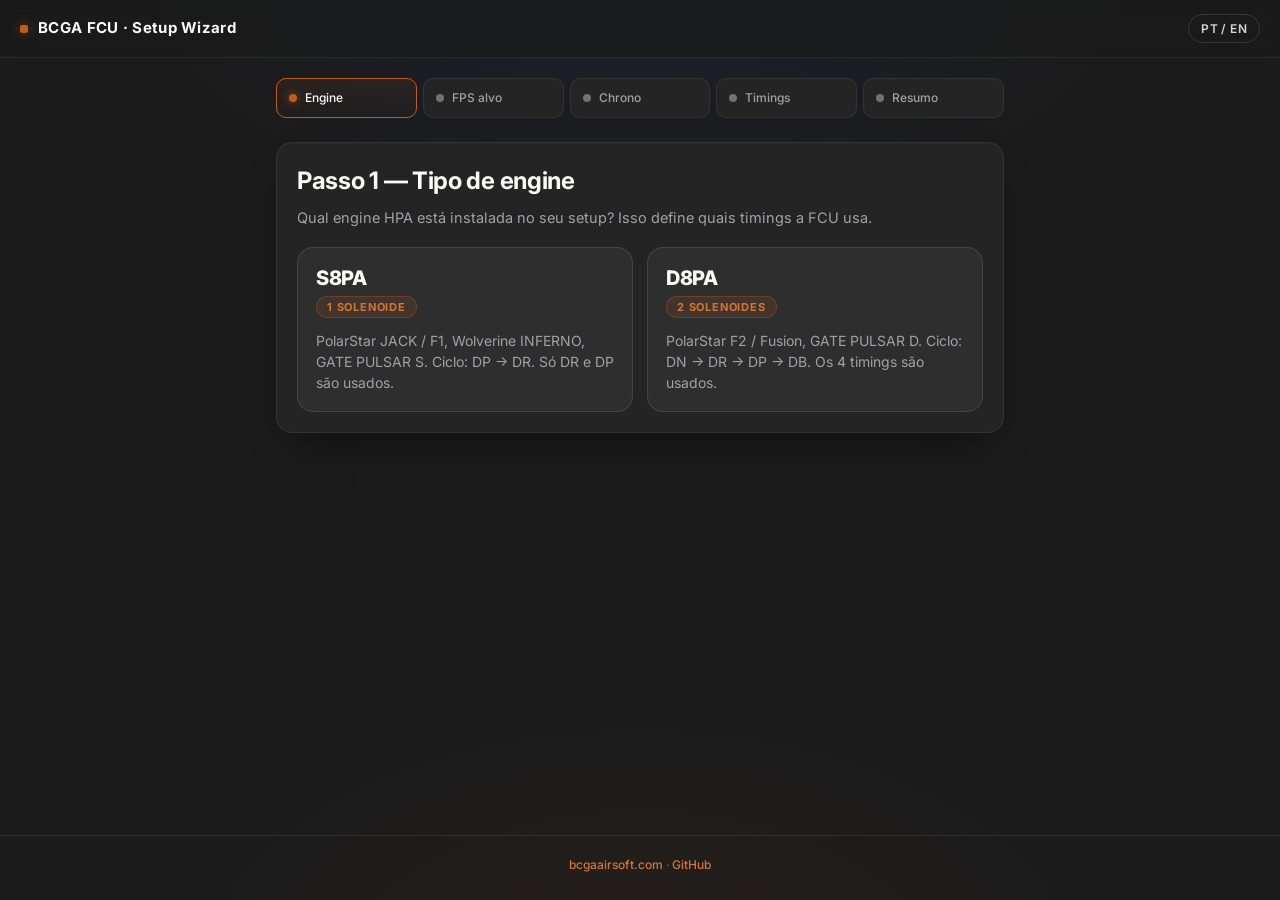
<file: docs/wizard/index.html>
<!DOCTYPE html>
<html lang="pt-BR">
<head>
  <meta charset="utf-8">
  <meta name="viewport" content="width=device-width, initial-scale=1, viewport-fit=cover">
  <meta name="theme-color" content="#1a1f1a">
  <title>BCGA FCU — Setup Wizard</title>
  <link rel="preconnect" href="https://fonts.googleapis.com">
  <link rel="preconnect" href="https://fonts.gstatic.com" crossorigin>
  <link href="https://fonts.googleapis.com/css2?family=Inter:wght@400;500;600;700;800&display=swap" rel="stylesheet">
  <link rel="stylesheet" href="wizard.css">
</head>
<body>
  <header class="topbar">
    <div class="brand">BCGA FCU · Setup Wizard</div>
    <button id="langToggle" class="lang" type="button" aria-label="Toggle language">PT / EN</button>
  </header>

  <main id="app" class="card">

    <nav class="steps" aria-label="Progress">
      <ol>
        <li data-step="1"><span class="dot"></span><span class="lbl" data-i18n="steps.1"></span></li>
        <li data-step="2"><span class="dot"></span><span class="lbl" data-i18n="steps.2"></span></li>
        <li data-step="3"><span class="dot"></span><span class="lbl" data-i18n="steps.3"></span></li>
        <li data-step="4"><span class="dot"></span><span class="lbl" data-i18n="steps.4"></span></li>
        <li data-step="5"><span class="dot"></span><span class="lbl" data-i18n="steps.5"></span></li>
      </ol>
    </nav>

    <!-- STEP 1 · Engine pick ------------------------------------------------ -->
    <section class="step" data-step="1" hidden>
      <h1 data-i18n="s1.title"></h1>
      <p class="lead" data-i18n="s1.lead"></p>
      <div class="choice-grid">
        <button class="choice" data-engine="1" type="button">
          <div class="choice-head">S8PA</div>
          <div class="choice-sub" data-i18n="s1.s8.sub"></div>
          <div class="choice-body" data-i18n="s1.s8.body"></div>
        </button>
        <button class="choice" data-engine="2" type="button">
          <div class="choice-head">D8PA</div>
          <div class="choice-sub" data-i18n="s1.d8.sub"></div>
          <div class="choice-body" data-i18n="s1.d8.body"></div>
        </button>
      </div>
    </section>

    <!-- STEP 2 · Target FPS ------------------------------------------------- -->
    <section class="step" data-step="2" hidden>
      <h1 data-i18n="s2.title"></h1>
      <p class="lead" data-i18n="s2.lead"></p>
      <div class="row">
        <label for="fps" data-i18n="s2.fpsLabel"></label>
        <input id="fps" type="number" min="200" max="600" step="5" value="350" inputmode="numeric">
        <span class="unit">FPS</span>
      </div>
      <div class="row">
        <label for="bbMass" data-i18n="s2.bbLabel"></label>
        <input id="bbMass" type="number" min="0.12" max="0.50" step="0.01" value="0.28" inputmode="decimal">
        <span class="unit">g</span>
      </div>
      <div class="energy-out">
        <span data-i18n="s2.energy"></span>
        <strong id="energyJ">—</strong> J
        (<span data-i18n="s2.velocity"></span> <strong id="velocityMs">—</strong> m/s)
      </div>
      <h2 data-i18n="s2.startTitle"></h2>
      <div class="preset" id="preset"></div>
      <p class="muted" data-i18n="s2.principle"></p>
      <div class="actions">
        <button class="btn btn-ghost" data-goto="1" data-i18n="nav.back"></button>
        <button class="btn btn-primary" data-goto="3" data-i18n="nav.next"></button>
      </div>
    </section>

    <!-- STEP 3 · FPS achieved? branching ----------------------------------- -->
    <section class="step" data-step="3" hidden>
      <h1 data-i18n="s3.title"></h1>
      <p class="lead" data-i18n="s3.lead"></p>
      <div class="branch">
        <button class="branch-btn branch-ok" id="fpsOk" type="button">
          <div class="b-head" data-i18n="s3.okHead"></div>
          <div class="b-sub" data-i18n="s3.okSub"></div>
        </button>
        <button class="branch-btn branch-low" id="fpsLow" type="button">
          <div class="b-head" data-i18n="s3.lowHead"></div>
          <div class="b-sub" data-i18n="s3.lowSub"></div>
        </button>
      </div>
      <div id="escalation" class="escalation" hidden>
        <h2 data-i18n="s3.escTitle"></h2>
        <ol>
          <li data-i18n="s3.esc1"></li>
          <li data-i18n="s3.esc2"></li>
          <li data-i18n="s3.esc3"></li>
        </ol>
        <p class="warn" data-i18n="s3.escWarn"></p>
      </div>
      <div class="actions">
        <button class="btn btn-ghost" data-goto="2" data-i18n="nav.back"></button>
      </div>
    </section>

    <!-- STEP 4 · Fine-tune timings ----------------------------------------- -->
    <section class="step" data-step="4" hidden>
      <h1 data-i18n="s4.title"></h1>
      <p class="lead" data-i18n="s4.lead"></p>

      <!-- DN panel — D8PA only -->
      <article class="timing" data-timing="dn" data-d8pa-only>
        <header><h2>DN — <span data-i18n="s4.dn.name"></span></h2></header>
        <p data-i18n="s4.dn.desc"></p>
        <div class="symptom" data-i18n="s4.dn.rule"></div>
        <div class="warn" data-i18n="s4.dn.warn"></div>
      </article>

      <!-- DR panel -->
      <article class="timing" data-timing="dr">
        <header><h2>DR — <span data-i18n="s4.dr.name"></span></h2></header>
        <p data-i18n="s4.dr.desc"></p>
        <div class="symptom" data-i18n="s4.dr.rule"></div>
        <div class="warn" data-i18n="s4.dr.warn"></div>
      </article>

      <!-- DP panel -->
      <article class="timing" data-timing="dp">
        <header><h2>DP — <span data-i18n="s4.dp.name"></span></h2></header>
        <p data-i18n="s4.dp.desc"></p>
        <div class="symptom" data-i18n="s4.dp.rule"></div>
        <div class="warn" data-i18n="s4.dp.warn"></div>
      </article>

      <!-- DB panel — D8PA only -->
      <article class="timing" data-timing="db" data-d8pa-only>
        <header><h2>DB — <span data-i18n="s4.db.name"></span></h2></header>
        <p data-i18n="s4.db.desc"></p>
        <div class="unit-box">
          <span data-i18n="s4.db.unit"></span>
          <table>
            <thead><tr><th>Units</th><th data-i18n="s4.db.ms"></th></tr></thead>
            <tbody>
              <tr><td>20</td><td>2.0</td></tr>
              <tr><td>50</td><td>5.0</td></tr>
              <tr><td>100</td><td>10.0</td></tr>
              <tr><td>200</td><td>20.0</td></tr>
              <tr><td>800</td><td>80.0</td></tr>
            </tbody>
          </table>
        </div>
        <div class="symptom" data-i18n="s4.db.rule"></div>
        <div class="warn" data-i18n="s4.db.warn"></div>
      </article>

      <div class="actions">
        <button class="btn btn-ghost" data-goto="3" data-i18n="nav.back"></button>
        <button class="btn btn-primary" data-goto="5" data-i18n="nav.next"></button>
      </div>
    </section>

    <!-- STEP 5 · Summary --------------------------------------------------- -->
    <section class="step" data-step="5" hidden>
      <h1 data-i18n="s5.title"></h1>
      <p class="lead" data-i18n="s5.lead"></p>
      <div id="summary" class="summary"></div>
      <p class="warn" data-i18n="s5.dlNote"></p>
      <div class="actions">
        <button class="btn btn-ghost" data-goto="4" data-i18n="nav.back"></button>
        <button class="btn btn-primary" id="copyJson" type="button" data-i18n="s5.copyJson"></button>
        <button class="btn btn-ghost" id="restart" type="button" data-i18n="s5.restart"></button>
      </div>
    </section>

  </main>

  <footer class="foot">
    <a href="https://bcgaairsoft.com" target="_blank" rel="noopener">bcgaairsoft.com</a>
    ·
    <a href="https://github.com/BCGAdesigns/BCGA_FCU_STR" target="_blank" rel="noopener">GitHub</a>
  </footer>

  <script src="wizard.js"></script>
</body>
</html>
</file>
<file: docs/wizard/wizard.css>
/* BCGA FCU — Setup Wizard
 * Palette matches bcgaairsoft.com (see client/src/index.css):
 *   tactical-950 #1B1B1B   tactical-900 #242424   tactical-800 #2E2E2E
 *   accent-500   #1753DE   accent-400   #4D7EF7
 *   copper-500   #C25B20   copper-400   #D4763A   copper-300 #E39466
 *   olive-500    #5B5C32   olive-400    #767750
 *   yellow-500   #FCCD01
 *   zinc text:   #FAFAF9 / #D4D4D8 / #A1A1AA / #71717A / #52525B
 */

:root {
  --bg:        #1B1B1B;
  --bg-2:      #242424;
  --panel:     rgba(36, 36, 36, 0.85);
  --panel-2:   #2E2E2E;
  --line:      rgba(113, 113, 122, 0.20);   /* zinc-500 / 20 */
  --line-2:    rgba(113, 113, 122, 0.35);
  --text:      #FAFAF9;   /* zinc-50  */
  --text-2:    #D4D4D8;   /* zinc-300 */
  --muted:     #A1A1AA;   /* zinc-400 */
  --muted-2:   #71717A;   /* zinc-500 */

  --accent:    #1753DE;
  --accent-2:  #4D7EF7;
  --copper:    #C25B20;
  --copper-2:  #D4763A;
  --copper-3:  #E39466;
  --olive:     #5B5C32;
  --olive-2:   #767750;
  --yellow:    #FCCD01;
  --ok:        #10B981;
  --warn:      #D4763A;
  --danger:    #EF4444;

  --radius:    16px;
  --radius-sm: 10px;
  --gap:       14px;
  --pad:       20px;

  --font: 'Inter', -apple-system, BlinkMacSystemFont, 'Segoe UI', Roboto, system-ui, sans-serif;
  --mono: ui-monospace, 'SF Mono', 'JetBrains Mono', Menlo, Consolas, monospace;
}

* { box-sizing: border-box; }

html, body {
  margin: 0;
  padding: 0;
  background: var(--bg);
  color: var(--text);
  font-family: var(--font);
  font-size: 16px;
  line-height: 1.5;
  font-weight: 400;
  -webkit-font-smoothing: antialiased;
  -moz-osx-font-smoothing: grayscale;
  overflow-x: hidden;
}

body {
  min-height: 100vh;
  display: flex;
  flex-direction: column;
  background:
    radial-gradient(ellipse 70% 60% at 50% -10%, rgba(23, 83, 222, 0.10), transparent 60%),
    radial-gradient(ellipse 60% 50% at 50% 110%, rgba(194, 91, 32, 0.08), transparent 60%),
    var(--bg);
}

/* Topbar ------------------------------------------------------------------- */
.topbar {
  display: flex;
  align-items: center;
  justify-content: space-between;
  padding: 14px 20px;
  background: rgba(27, 27, 27, 0.85);
  backdrop-filter: saturate(140%) blur(8px);
  -webkit-backdrop-filter: saturate(140%) blur(8px);
  border-bottom: 1px solid var(--line);
  position: sticky;
  top: 0;
  z-index: 10;
}
.brand {
  font-weight: 700;
  letter-spacing: 0.3px;
  font-size: 15px;
  color: var(--text);
}
.brand::before {
  content: '';
  display: inline-block;
  width: 8px;
  height: 8px;
  background: var(--copper);
  border-radius: 2px;
  margin-right: 10px;
  vertical-align: middle;
  box-shadow: 0 0 12px rgba(194, 91, 32, 0.6);
}
.lang {
  background: transparent;
  border: 1px solid var(--line-2);
  color: var(--text-2);
  padding: 6px 12px;
  border-radius: 999px;
  font-size: 12px;
  font-weight: 600;
  letter-spacing: 0.4px;
  cursor: pointer;
  font-family: inherit;
  transition: border-color .15s, color .15s;
}
.lang:hover { border-color: var(--copper-2); color: var(--copper-2); }

/* Card shell --------------------------------------------------------------- */
.card {
  flex: 1;
  max-width: 760px;
  width: 100%;
  margin: 0 auto;
  padding: 20px 16px 24px;
}

/* Step nav ----------------------------------------------------------------- */
.steps ol {
  display: flex;
  gap: 6px;
  list-style: none;
  padding: 0;
  margin: 0 0 24px;
  overflow-x: auto;
  scrollbar-width: none;
}
.steps ol::-webkit-scrollbar { display: none; }

.steps li {
  flex: 1 1 0;
  min-width: 0;
  display: flex;
  align-items: center;
  gap: 8px;
  padding: 10px 12px;
  background: var(--bg-2);
  border: 1px solid var(--line);
  border-radius: 10px;
  font-size: 12px;
  font-weight: 500;
  color: var(--muted);
  transition: color .15s, border-color .15s;
}
.steps li .dot {
  flex: 0 0 8px;
  width: 8px; height: 8px;
  border-radius: 50%;
  background: var(--muted-2);
  transition: background .15s, box-shadow .15s;
}
.steps li.done    { color: var(--text-2); }
.steps li.done    .dot { background: var(--ok); }
.steps li.current {
  color: var(--text);
  border-color: var(--copper);
  background: linear-gradient(180deg, rgba(194,91,32,0.10), rgba(194,91,32,0.02));
}
.steps li.current .dot {
  background: var(--copper);
  box-shadow: 0 0 10px rgba(194, 91, 32, 0.7);
}
.steps li .lbl { overflow: hidden; text-overflow: ellipsis; white-space: nowrap; }

/* Sections ----------------------------------------------------------------- */
.step {
  background: var(--bg-2);
  border: 1px solid var(--line);
  border-radius: var(--radius);
  padding: var(--pad);
  margin-bottom: 16px;
  box-shadow: 0 1px 0 rgba(255,255,255,0.02) inset, 0 20px 40px -20px rgba(0,0,0,0.6);
}
.step[hidden] { display: none; }

h1 {
  font-size: 24px;
  font-weight: 700;
  letter-spacing: -0.3px;
  margin: 0 0 8px;
  color: var(--text);
}
h2 {
  font-size: 17px;
  font-weight: 600;
  margin: 16px 0 8px;
  color: var(--text);
}
.lead {
  color: var(--muted);
  margin: 0 0 18px;
  font-size: 14.5px;
}

/* Choice grid (engine) ----------------------------------------------------- */
.choice-grid {
  display: grid;
  grid-template-columns: 1fr 1fr;
  gap: var(--gap);
}
@media (max-width: 520px) {
  .choice-grid { grid-template-columns: 1fr; }
}

.choice {
  background: var(--panel-2);
  border: 1px solid var(--line-2);
  color: var(--text);
  text-align: left;
  padding: 18px;
  border-radius: var(--radius);
  cursor: pointer;
  font-family: inherit;
  transition: transform .12s, border-color .15s, background .15s, box-shadow .2s;
}
.choice:hover {
  border-color: var(--copper-2);
  background: linear-gradient(180deg, rgba(194,91,32,0.06), rgba(194,91,32,0.01));
  transform: translateY(-1px);
}
.choice.active {
  border-color: var(--copper);
  background: linear-gradient(180deg, rgba(194,91,32,0.14), rgba(194,91,32,0.03));
  box-shadow: 0 10px 30px -10px rgba(194,91,32,0.4);
}
.choice:active { transform: translateY(0); }

.choice-head {
  font-size: 20px;
  font-weight: 800;
  letter-spacing: -0.3px;
  color: var(--text);
}
.choice-sub {
  display: inline-block;
  margin-top: 6px;
  font-size: 11px;
  font-weight: 700;
  text-transform: uppercase;
  letter-spacing: 0.8px;
  padding: 3px 10px;
  border-radius: 999px;
  background: rgba(194,91,32,0.14);
  color: var(--copper-2);
  border: 1px solid rgba(194,91,32,0.3);
}
.choice-body {
  margin-top: 12px;
  font-size: 14px;
  color: var(--muted);
  line-height: 1.5;
}

/* FPS inputs --------------------------------------------------------------- */
.row {
  display: grid;
  grid-template-columns: 1fr auto auto;
  gap: 12px;
  align-items: center;
  margin: 12px 0;
}
.row label {
  color: var(--text-2);
  font-size: 14px;
  font-weight: 500;
}
.row input[type="number"] {
  background: var(--bg);
  color: var(--text);
  border: 1px solid var(--line-2);
  border-radius: 10px;
  padding: 10px 14px;
  font-family: var(--mono);
  font-size: 15px;
  font-weight: 600;
  width: 120px;
  text-align: right;
  transition: border-color .15s;
}
.row input:focus {
  outline: none;
  border-color: var(--accent-2);
  box-shadow: 0 0 0 3px rgba(23, 83, 222, 0.18);
}
.row .unit {
  color: var(--muted);
  font-size: 13px;
  min-width: 28px;
  font-family: var(--mono);
}

.energy-out {
  background: linear-gradient(135deg, rgba(23,83,222,0.10), rgba(23,83,222,0.02));
  border: 1px solid rgba(23,83,222,0.35);
  border-radius: var(--radius-sm);
  padding: 12px 14px;
  margin: 14px 0;
  font-size: 14px;
  color: var(--text-2);
}
.energy-out strong {
  color: var(--accent-2);
  font-family: var(--mono);
  font-weight: 700;
}

.preset {
  background: var(--bg);
  border: 1px solid var(--line-2);
  border-radius: var(--radius-sm);
  padding: 14px 16px;
  margin: 10px 0;
  font-family: var(--mono);
  font-size: 14px;
}
.preset .kv {
  display: flex;
  justify-content: space-between;
  padding: 4px 0;
}
.preset .kv .k { color: var(--muted); }
.preset .kv .v {
  color: var(--copper-2);
  font-weight: 600;
}

.muted {
  color: var(--muted);
  font-size: 13px;
}

.warn {
  background: linear-gradient(135deg, rgba(212,118,58,0.12), rgba(212,118,58,0.02));
  border-left: 3px solid var(--copper-2);
  border-radius: 6px;
  padding: 10px 12px;
  color: var(--text-2);
  font-size: 14px;
  margin: 10px 0;
}

/* Branch buttons (step 3) -------------------------------------------------- */
.branch {
  display: grid;
  grid-template-columns: 1fr 1fr;
  gap: var(--gap);
  margin: 12px 0;
}
@media (max-width: 520px) {
  .branch { grid-template-columns: 1fr; }
}

.branch-btn {
  text-align: left;
  padding: 16px 18px;
  background: var(--panel-2);
  border: 1px solid var(--line-2);
  border-radius: var(--radius);
  color: var(--text);
  cursor: pointer;
  font-family: inherit;
  transition: border-color .15s, background .15s, transform .12s;
}
.branch-btn:hover { transform: translateY(-1px); }
.branch-ok {
  border-left: 3px solid var(--ok);
}
.branch-ok:hover { border-color: rgba(16,185,129,0.5); background: rgba(16,185,129,0.06); }
.branch-low {
  border-left: 3px solid var(--copper-2);
}
.branch-low:hover { border-color: var(--copper-2); background: rgba(194,91,32,0.06); }

.b-head {
  font-weight: 700;
  font-size: 15px;
  color: var(--text);
}
.b-sub {
  color: var(--muted);
  font-size: 13px;
  margin-top: 4px;
}

.escalation {
  margin-top: 14px;
  padding: 16px 18px;
  background: var(--bg);
  border: 1px solid var(--line-2);
  border-radius: var(--radius);
}
.escalation h2 { margin-top: 0; }
.escalation ol {
  margin: 8px 0 10px 20px;
  padding: 0;
  color: var(--text-2);
}
.escalation li { margin: 6px 0; font-size: 14px; }

/* Timing panels (step 4) --------------------------------------------------- */
.timing {
  background: var(--panel-2);
  border: 1px solid var(--line-2);
  border-radius: var(--radius);
  padding: 16px 18px;
  margin: 12px 0;
}
.timing[hidden] { display: none; }
.timing header h2 {
  margin: 0 0 6px;
  color: var(--copper-2);
  font-size: 16px;
  letter-spacing: 0.2px;
}
.timing header h2 span { color: var(--text); font-weight: 500; }
.timing p {
  margin: 8px 0;
  color: var(--text-2);
  font-size: 14px;
}

.symptom {
  background: linear-gradient(135deg, rgba(23,83,222,0.10), rgba(23,83,222,0.02));
  border-left: 3px solid var(--accent-2);
  border-radius: 6px;
  padding: 10px 12px;
  font-size: 14px;
  color: var(--text-2);
  margin: 10px 0;
}

.unit-box {
  background: var(--bg);
  border: 1px solid var(--line-2);
  border-radius: var(--radius-sm);
  padding: 12px 14px;
  margin: 10px 0;
  font-size: 13px;
  color: var(--text-2);
}
.unit-box table {
  width: 100%;
  border-collapse: collapse;
  margin-top: 8px;
  font-family: var(--mono);
}
.unit-box th, .unit-box td {
  text-align: right;
  padding: 5px 10px;
  border-bottom: 1px solid var(--line);
}
.unit-box th {
  color: var(--muted);
  font-weight: 500;
  text-transform: uppercase;
  letter-spacing: 0.5px;
  font-size: 11px;
}
.unit-box td { color: var(--copper-2); font-weight: 600; }
.unit-box tr:last-child td { border-bottom: none; }

/* Summary (step 5) --------------------------------------------------------- */
.summary {
  background: var(--bg);
  border: 1px solid var(--line-2);
  border-radius: var(--radius);
  padding: 20px;
  margin: 12px 0;
  font-size: 14px;
}
.summary h3 {
  margin: 14px 0 8px;
  font-family: inherit;
  color: var(--copper-2);
  font-size: 11px;
  text-transform: uppercase;
  letter-spacing: 1px;
  font-weight: 700;
}
.summary h3:first-child { margin-top: 0; }

.summary .srow {
  display: grid;
  grid-template-columns: 130px 1fr;
  gap: 12px;
  padding: 5px 0;
  font-family: var(--mono);
  font-size: 13.5px;
}
.summary .srow .k { color: var(--muted); }
.summary .srow .v {
  color: var(--text);
  font-weight: 600;
  word-break: break-word;
}
.summary .note {
  color: var(--muted);
  font-size: 12px;
  margin: 2px 0 6px 130px;
  font-family: var(--font);
  font-style: italic;
}

/* Actions / buttons -------------------------------------------------------- */
.actions {
  display: flex;
  gap: 10px;
  justify-content: space-between;
  flex-wrap: wrap;
  margin-top: 18px;
}
.btn {
  flex: 1 1 auto;
  min-width: 110px;
  padding: 12px 16px;
  border-radius: 12px;
  font-size: 14.5px;
  font-weight: 600;
  font-family: inherit;
  border: 1px solid transparent;
  cursor: pointer;
  transition: background .15s, border-color .15s, transform .1s, box-shadow .2s;
}
.btn:active { transform: translateY(1px); }

.btn-primary {
  background: var(--copper);
  color: #fff;
  box-shadow: 0 8px 24px -8px rgba(194, 91, 32, 0.55);
}
.btn-primary:hover { background: var(--copper-2); }

.btn-ghost {
  background: transparent;
  border-color: var(--line-2);
  color: var(--text-2);
}
.btn-ghost:hover {
  border-color: var(--copper-2);
  color: var(--copper-2);
}

.btn[disabled] { opacity: 0.45; cursor: not-allowed; }

/* Footer ------------------------------------------------------------------- */
.foot {
  padding: 20px 16px 26px;
  text-align: center;
  color: var(--muted-2);
  font-size: 12px;
  border-top: 1px solid var(--line);
  margin-top: 24px;
}
.foot a {
  color: var(--copper-2);
  text-decoration: none;
  font-weight: 500;
}
.foot a:hover { color: var(--copper-3); text-decoration: underline; }

/* Pill (inline tag) -------------------------------------------------------- */
.pill {
  display: inline-block;
  padding: 2px 9px;
  border-radius: 999px;
  background: rgba(23,83,222,0.15);
  border: 1px solid rgba(23,83,222,0.35);
  color: var(--accent-2);
  font-size: 10.5px;
  font-weight: 600;
  font-family: var(--mono);
  letter-spacing: 0.3px;
  margin-left: 6px;
  text-transform: none;
  vertical-align: middle;
}
</file>
